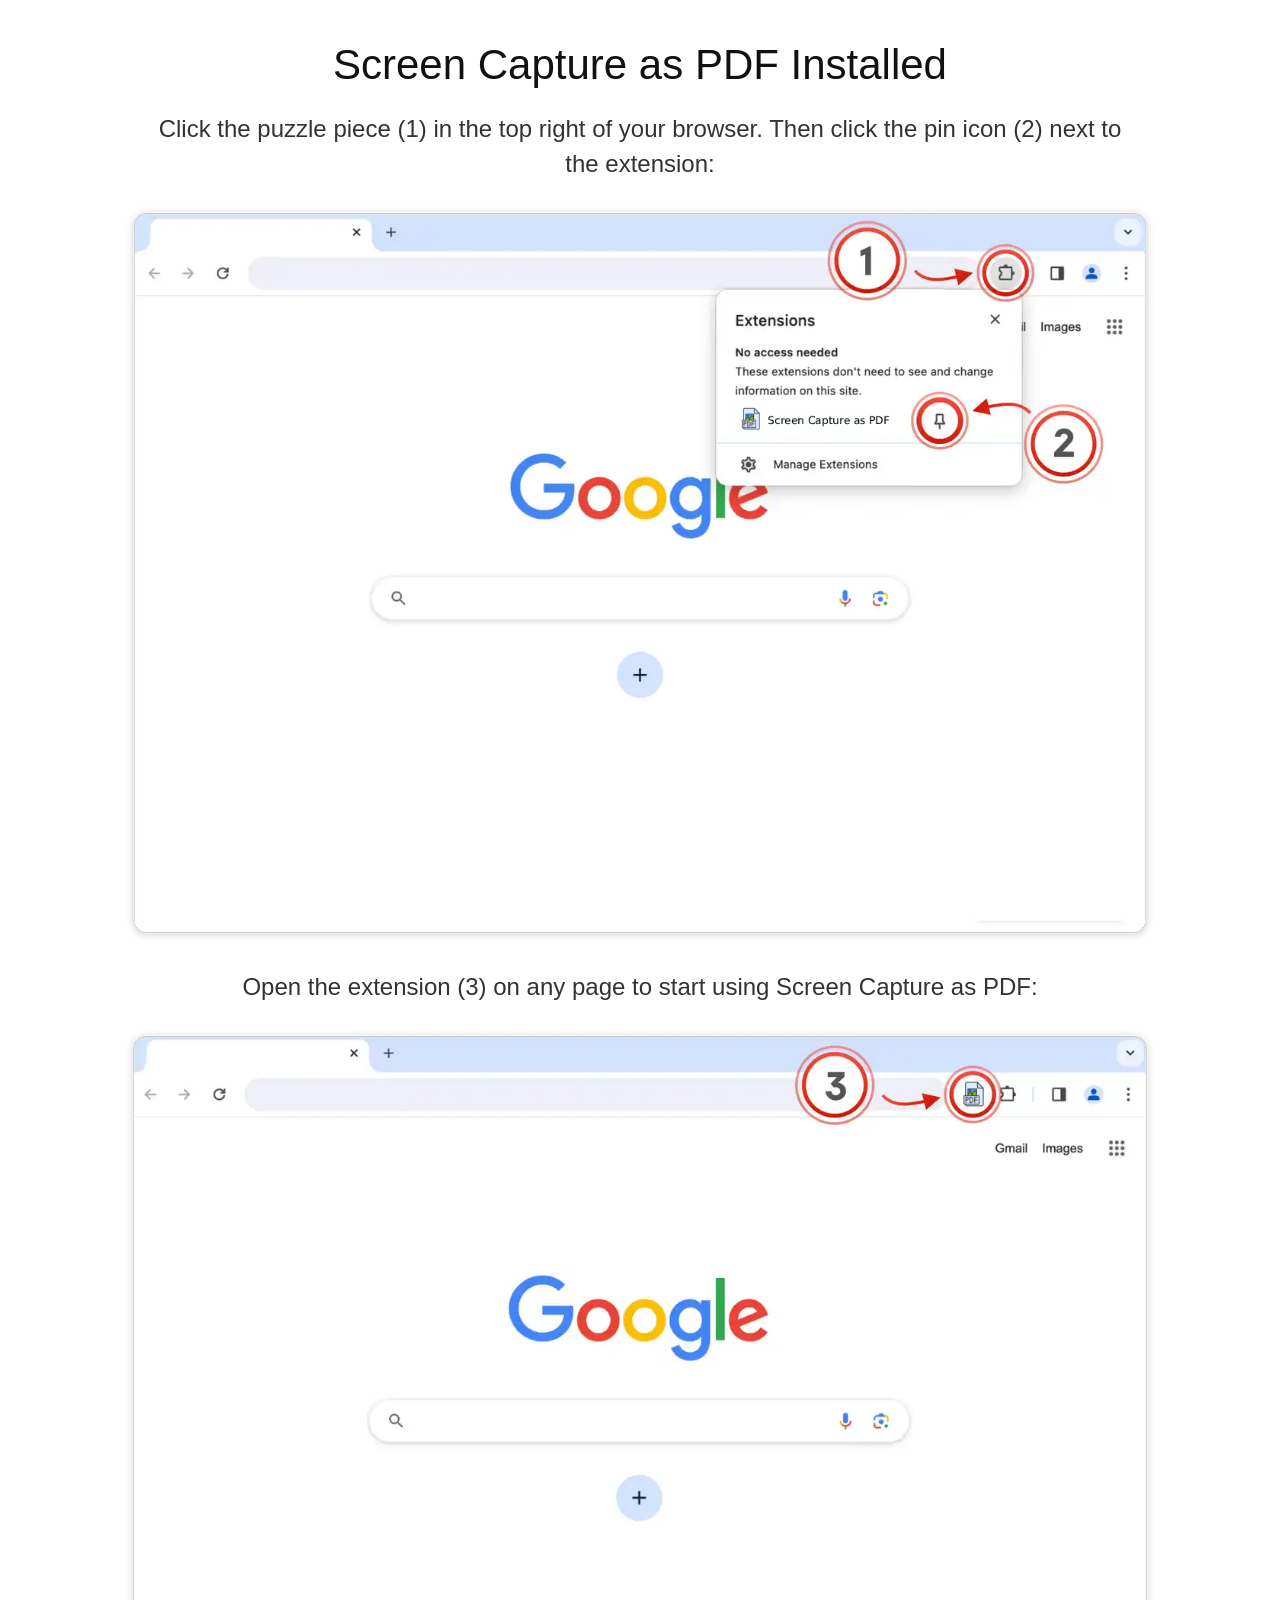
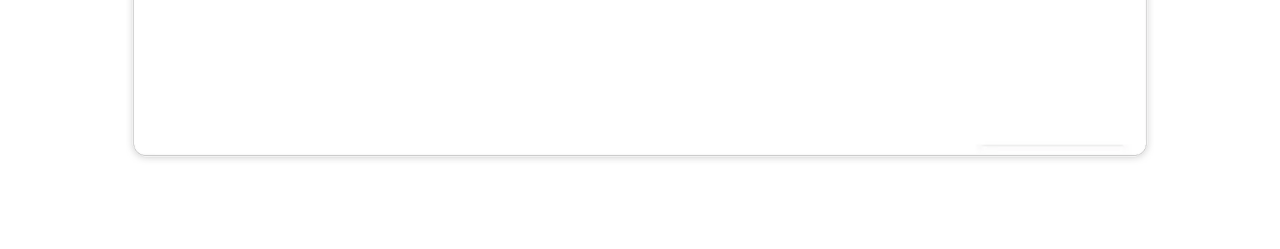
<file: index.html>
<!doctype html>
<html lang="en">
  <head>
    <meta charset="UTF-8" />
    <meta name="viewport" content="width=device-width, initial-scale=1" />
    <title>Welcome Page</title>
    <meta name="description" content="Screen Capture as PDF welcome page" />
    <link rel="stylesheet" href="styles.css" />
    <script defer src="https://cloud.umami.is/script.js" data-website-id="c5532327-65d8-482d-a2cb-64a629861c52"></script>
  </head>
  <body>
    <main class="page">
      <h1>Screen Capture as PDF Installed</h1>
      <p class="lead">
        Click the puzzle piece (1) in the top right of your browser. Then click the pin icon (2) next to the extension:
      </p>

      <figure class="shot">
        <img src="assets/welcome_2.png" alt="Pin the extension from the browser extensions menu" width="1365" height="979" />
      </figure>

      <p class="lead">Open the extension (3) on any page to start using Screen Capture as PDF:</p>

      <figure class="shot">
        <img src="assets/welcome_3.png" alt="Open the extension popup to start using it" width="1365" height="980" />
      </figure>
    </main>
  </body>
</html>
</file>
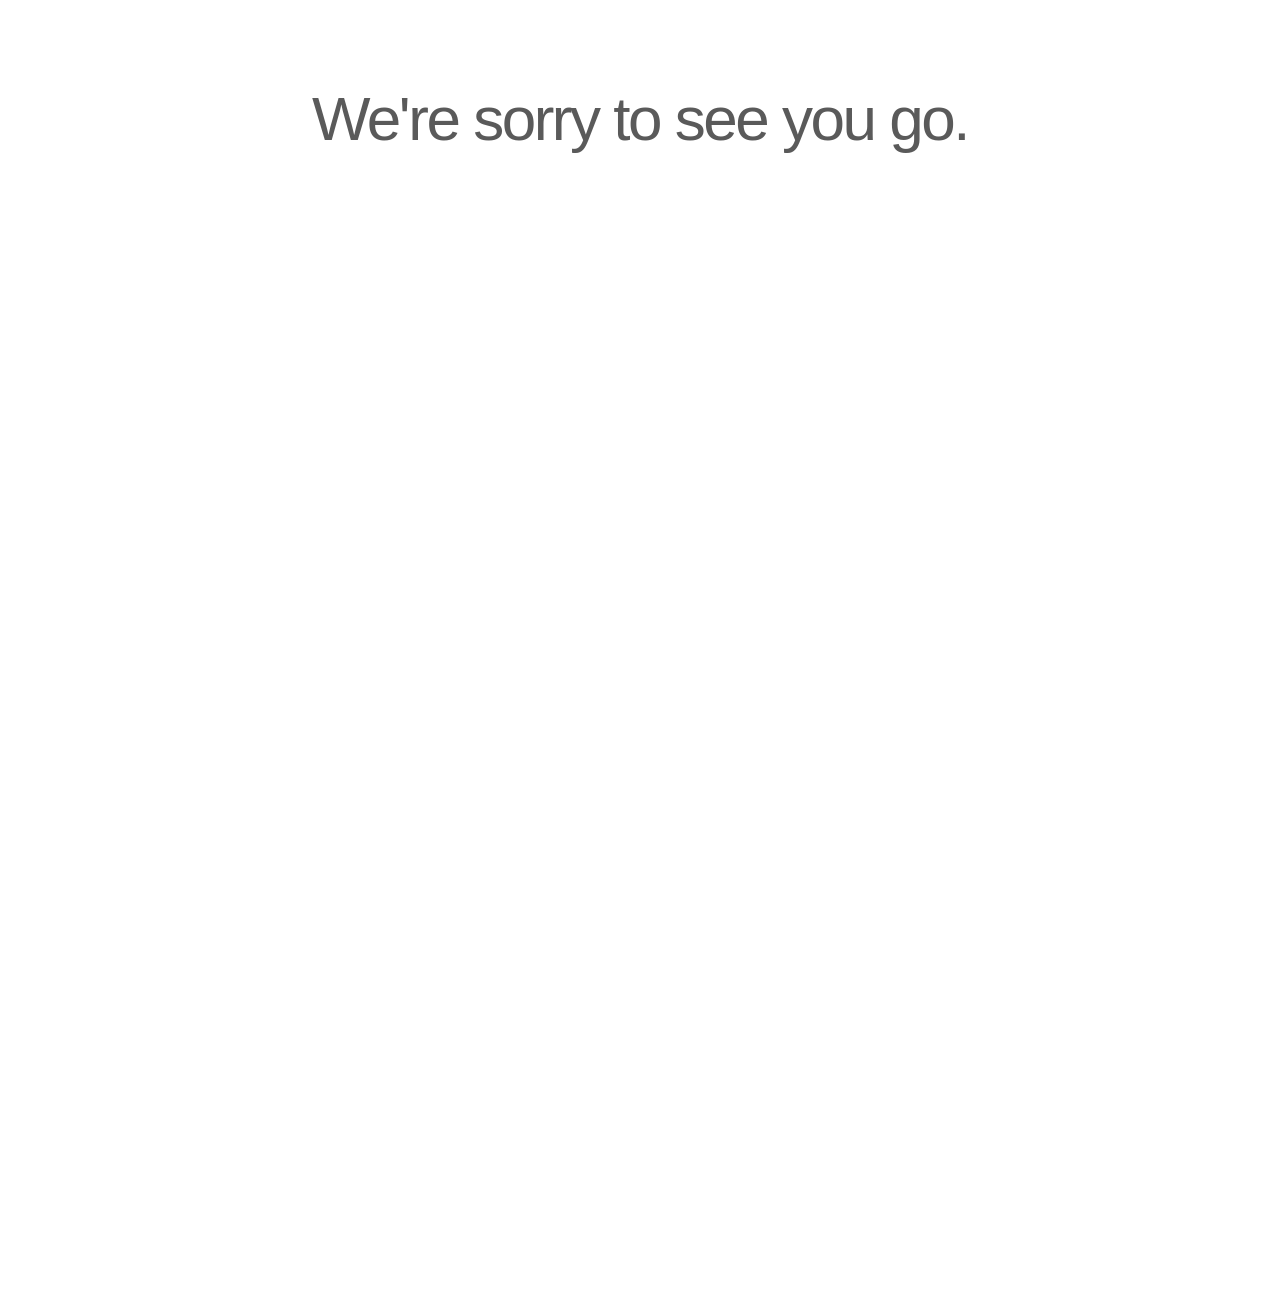
<file: uninstall.html>
<!doctype html>
<html lang="en">
  <head>
    <meta charset="UTF-8" />
    <meta name="viewport" content="width=device-width, initial-scale=1" />
    <title>Screen Capture as PDF Uninstall Survey</title>
    <meta
      name="description"
      content="Screen Capture as PDF uninstall page with embedded feedback form."
    />
    <link rel="stylesheet" href="styles.css" />
  </head>
  <body>
    <main class="page page--uninstall">
      <h1 class="uninstall-title">We're sorry to see you go.</h1>

      <section class="form-shell" aria-label="Embedded uninstall survey">
        <iframe
          class="form-frame"
          src="https://docs.google.com/forms/d/e/1FAIpQLScgmfyth3KdoZ9fv3iqU-ZA2je0YBFmeO5dcNa-qJ4RJdnLkQ/viewform?embedded=true"
          title="Screen Capture as PDF uninstall survey"
          loading="eager"
          marginheight="0"
          marginwidth="0"
        >
          Loading…
        </iframe>
      </section>
    </main>
  </body>
</html>
</file>
<file: styles.css>
:root {
  --bg: #ffffff;
  --text: #111111;
  --muted: #333333;
  --panel: #f6f3ec;
  --line: #d9d0c1;
  --accent: #a0572d;
  --max: 1080px;
}

* {
  box-sizing: border-box;
}

body {
  margin: 0;
  background: var(--bg);
  color: var(--text);
  font-family: Roboto, -apple-system, BlinkMacSystemFont, "Segoe UI", Arial, sans-serif;
  line-height: 1.45;
}

.page {
  max-width: var(--max);
  margin: 0 auto;
  padding: 40px 20px 56px;
}

h1 {
  margin: 0;
  font-size: 42px;
  line-height: 1.2;
  font-weight: 500;
  text-align: center;
}

.lead {
  margin: 22px auto 18px;
  max-width: 980px;
  font-size: 24px;
  color: var(--muted);
  text-align: center;
}

.shot {
  margin: 0 auto 24px;
  width: 100%;
}

.shot img {
  display: block;
  width: 100%;
  height: auto;
  border-radius: 10px;
}

.page--uninstall {
  max-width: 1120px;
  padding-top: 84px;
}

.form-shell {
  margin-top: 52px;
  padding: 0;
  background: transparent;
  border: 0;
  border-radius: 0;
  box-shadow: none;
}

.form-frame {
  display: block;
  width: 100%;
  min-height: 1040px;
  height: 1040px;
  border: 0;
  border-radius: 0;
  background: transparent;
}

.uninstall-title {
  margin: 0;
  font-size: clamp(40px, 5.8vw, 62px);
  line-height: 1.12;
  font-weight: 300;
  letter-spacing: -0.04em;
  color: #5a5a5a;
  text-align: center;
}

@media (max-width: 768px) {
  .page {
    padding: 24px 14px 36px;
  }

  h1 {
    font-size: 34px;
  }

  .lead {
    margin: 16px auto 14px;
    font-size: 19px;
  }

  .page--uninstall {
    padding-top: 48px;
  }

  .form-shell {
    margin-top: 32px;
  }

  .form-frame {
    min-height: 1120px;
    height: 1120px;
  }
}
</file>
